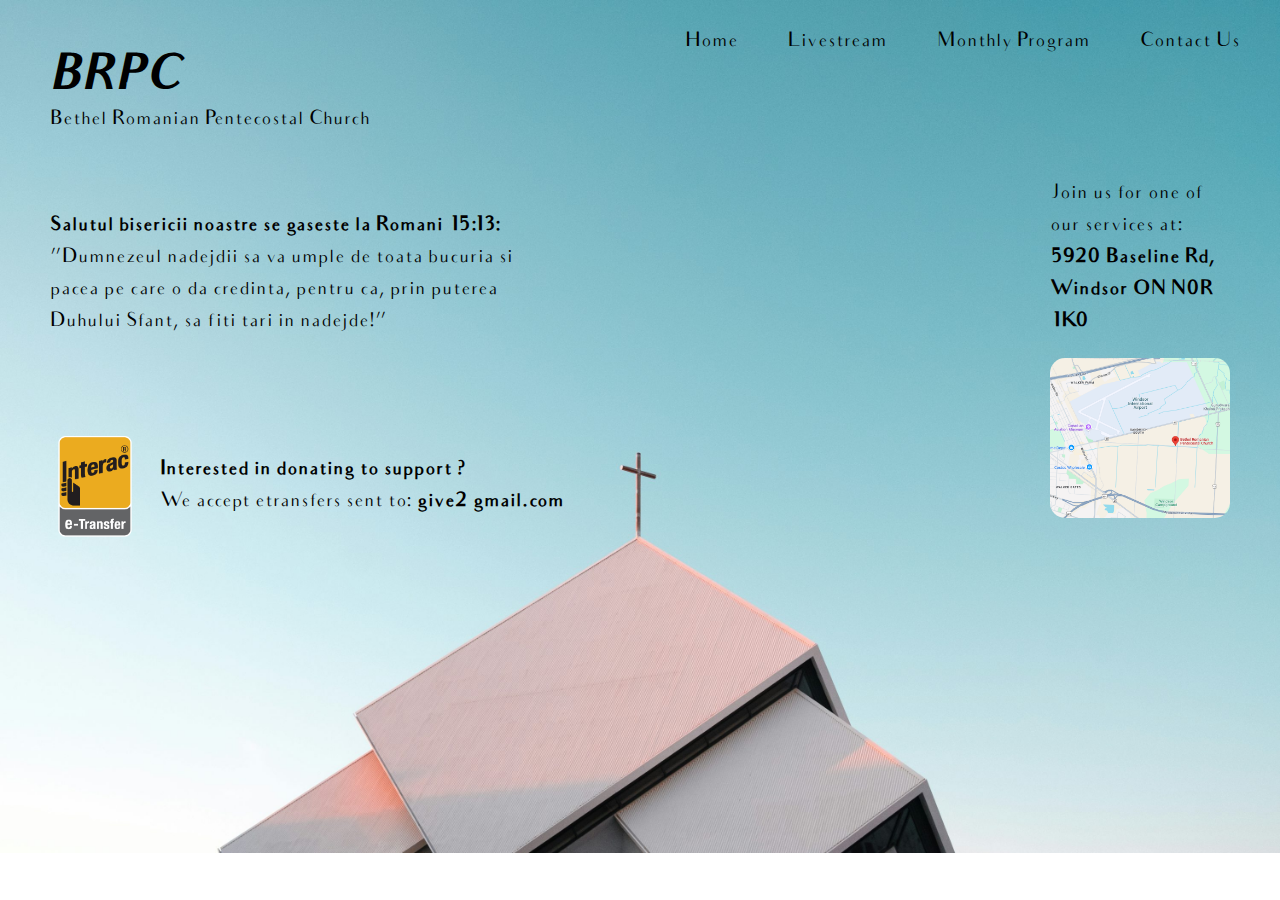
<file: index.html>
<!DOCTYPE html>
<html lang="en">
<head>
    <meta charset="UTF-8">
    <meta name="viewport" content="width=device-width, initial-scale=1.0">
    <title>BRPC</title>

    <link rel="stylesheet" href="styles.css">

<style>
    @font-face {
        font-family: 'Audrey-BoldOblique';
        src: url('Audrey-BoldOblique.otf') format('opentype');
    }

    @font-face {
        font-family: 'Audrey-Normal';
        src: url('Audrey-Normal.otf') format('opentype');
    }

    body {
        margin: 0;
        font-family: 'Audrey-Normal', sans-serif;
        background-image: url('BRPC2.jpg');
        background-size: 100%;
        background-repeat: no-repeat;
        transition: background-color 0.3s ease; /* Smooth transition for color change */
        height: 200%; /* Allow scrolling */
    }

    /* Navigation Bar (Tabs) */
    .navbar {
        position: absolute;
        top: 20px;
        right: 20px;
        display: flex;
        gap: 20px;
    }

    .navbar a {
        font-family: 'Audrey-Normal', sans-serif;
        font-size: 20px;
        text-decoration: none;
        color: black;
        padding: 10px 20px;
        border-radius: 5px;
        transition: background-color 0.3s ease;
    }

    .navbar a:hover {
        background-color: rgba(0, 0, 255, 0.1); /* Light blue tint on hover */
    }

    /* Mobile Navigation - Hidden by default */
    .navbar .nav-links {
        display: flex;
        gap: 10px;
    }

    /* Mobile menu toggle */
    .menu-icon {
        display: none;
        font-size: 30px;
        cursor: pointer;
    }

    .header {
    position: absolute;
    top: 50px;
    left: 50px;
    text-align: left;
    display: flex; /* Enable flexbox */
    flex-direction: column; /* Stack the content vertically */
    gap: 0px; /* Space between BRPC and Bethel Romanian Pentecostal Church */
}

.header h1 {
    margin: 0;
    font-family: 'Audrey-BoldOblique', sans-serif;
    font-size: 48px; /* Increased size */
}

.header p {
    margin: 0;
    font-family: 'Audrey-Normal', sans-serif;
    font-size: 20px; /* Adjusted size to match styling */
}

    /* Mobile-specific styles */
    @media (max-width: 768px) {
        .navbar {
            position: fixed;
            top: 0;
            left: 0;
            width: 100%;
            background-color: white;
            z-index: 10;
            padding: 10px 0;
            display: flex;
            justify-content: space-between;
            align-items: center;
        }

        .navbar .nav-links {
            display: none; /* Hide links by default */
            flex-direction: column;
            gap: 10px;
            align-items: center;
            width: 100%;
            padding-top: 10px;
        }

        .navbar .nav-links.active {
            display: flex; /* Show links when 'active' class is added */
        }

        .menu-icon {
            display: block;
        }

        .navbar a {
            padding: 10px 20px;
            font-size: 18px;
            text-align: center;
            width: 100%;
        }
    }

    /* Content area */
    .content {
        display: flex;
        flex-direction: column;
        align-items: flex-start;
        margin: 150px 50px;
    }

    .verse {
        margin-top: 40px;
        max-width: 500px;
        font-size: 20px;
        line-height: 1.6;
        text-align: left;
    }

    .details {
        margin-top: -200px;
        max-width: 500px;
        font-size: 20px;
        line-height: 1.6;
        text-align: left;
        margin-left: 1000px;
    }

    .details img {
        max-width: 100%;
        height: auto;
        border-radius: 15px;
    }

    .donation {
        margin-top: -100px;
        font-size: 20px;
        line-height: 1.6;
        text-align: left;
        display: flex;
        align-items: center;
        gap: 20px;
    }

    .donation img {
        max-width: 90px;
        height: auto;
        border-radius: 10px;
    }

    .blue-hue {
        background-color: rgba(246, 251, 254, 255);
    }
</style>

</head>
<body>

    <!-- Navigation Bar (Tabs) -->
    <div class="navbar">
        <div class="menu-icon" onclick="toggleMenu()">&#9776;</div> <!-- Hamburger icon -->
        <div class="nav-links">
            <a href="#home">Home</a>
            <a href="Livestream.html">Livestream</a>
            <a href="MonthlyProgram.html">Monthly Program</a>
            <a href="#contact">Contact Us</a>
        </div>
    </div>

    <div class="header">
        <h1>BRPC</h1>
        <p>Bethel Romanian Pentecostal Church</p>
    </div>

    <div class="content">
        <div class="verse">
            <p>
                <strong>Salutul bisericii noastre se gaseste la Romani 15:13:</strong><br>
                "Dumnezeul nadejdii sa va umple de toata bucuria si pacea pe care o da credinta, 
                pentru ca, prin puterea Duhului Sfant, sa fiti tari in nadejde!"
            </p>
        </div>

        <div class="details">
            <p>
                Join us for one of our services at:<br>
                <strong>5920 Baseline Rd, Windsor ON N0R 1K0</strong>
            </p>
            <img src="gmaps.png" alt="Location of ">
        </div>

        <div class="donation">
            <img src="interac.webp" alt="Donation icon">
            <p>
                <strong>Interested in donating to support ?</strong><br>
                We accept etransfers sent to: <strong>give2@gmail.com</strong>
            </p>
        </div>
    </div>

    <script>
        // Function to toggle the menu visibility on mobile
        function toggleMenu() {
            const navLinks = document.querySelector('.nav-links');
            navLinks.classList.toggle('active'); // Toggle the 'active' class on click
        }

        // Scroll event to change background color based on scroll position
        window.addEventListener('scroll', function() {
            const imageHeight = window.innerHeight;
            const scrollPosition = window.scrollY + window.innerHeight;

            if (scrollPosition > imageHeight) {
                document.body.classList.add('blue-hue');
            } else {
                document.body.classList.remove('blue-hue');
            }
        });
    </script>
</body>
</html>
</file>
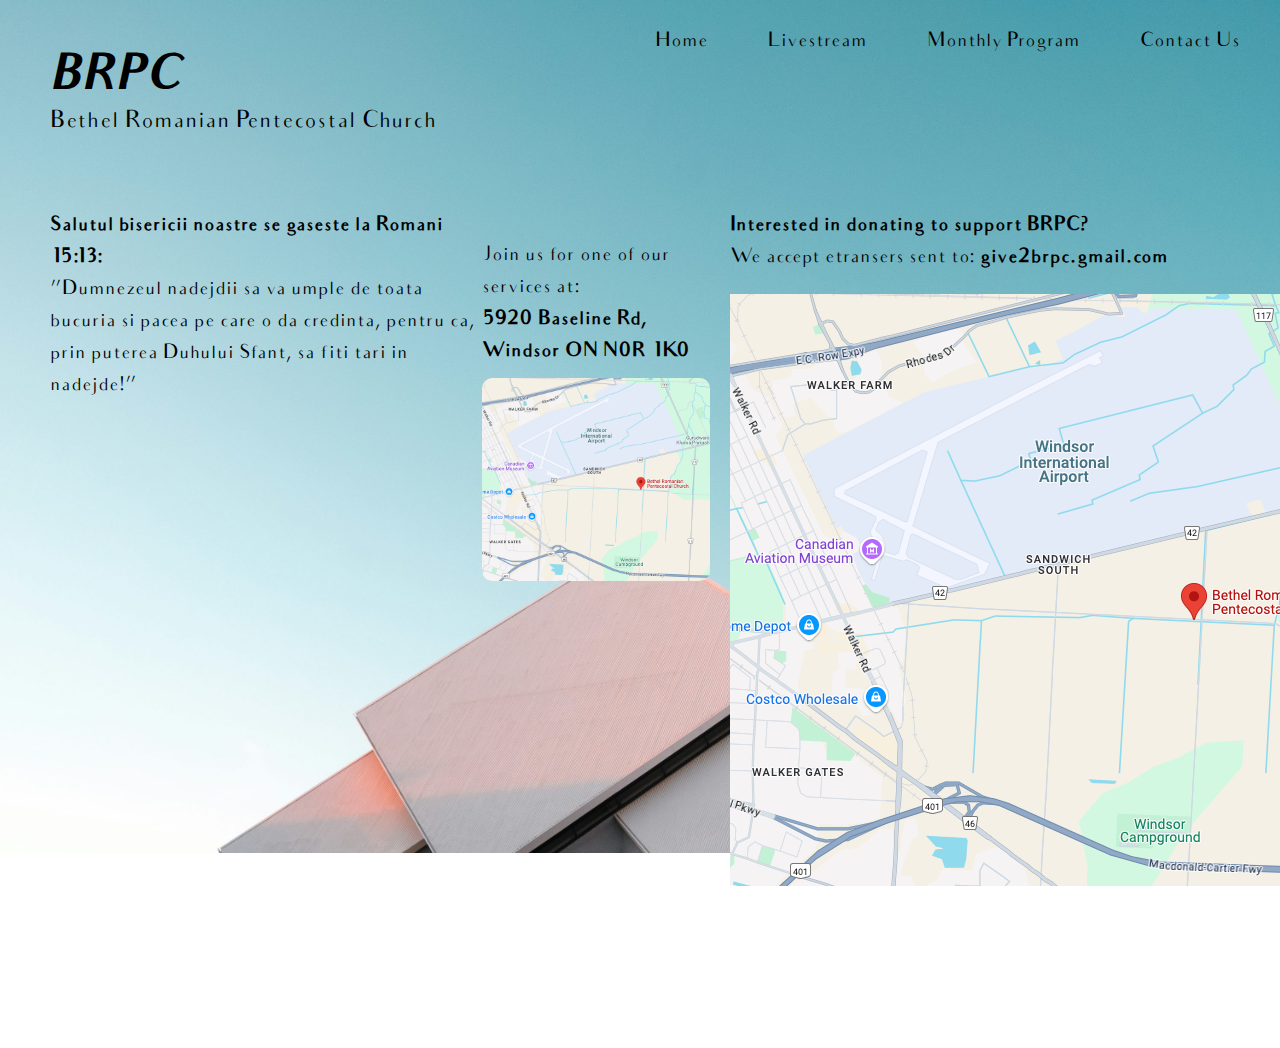
<file: BRPC.html>
<!DOCTYPE html>
<html lang="en">
<head>
    <meta charset="UTF-8">
    <meta name="viewport" content="width=device-width, initial-scale=1.0">
    <title>BRPC</title>
    <style>
        @font-face {
            font-family: 'Audrey-BoldOblique';
            src: url('Audrey-BoldOblique.otf') format('opentype');
        }

        @font-face {
            font-family: 'Audrey-Normal';
            src: url('Audrey-Normal.otf') format('opentype');
        }

        body {
            margin: 0;
            font-family: 'Audrey-Normal', sans-serif;
            background-image: url('BRPC2.jpg');
            background-size: 100%;
            background-repeat: no-repeat;
            transition: background-color 0.3s ease; /* Smooth transition for color change */
            height: 200%; /* Allow scrolling */
        }

        /* Navigation Bar (Tabs) */
        .navbar {
            position: absolute;
            top: 20px;
            right: 20px;
            display: flex;
            gap: 20px;
        }

        .navbar a {
            font-family: 'Audrey-Normal', sans-serif;
            font-size: 20px;
            text-decoration: none;
            color: black;
            padding: 10px 20px;
            border-radius: 5px;
            transition: background-color 0.3s ease;
        }

        .navbar a:hover {
            background-color: rgba(0, 0, 255, 0.1); /* Light blue tint on hover */
        }

        .header {
            position: absolute;
            top: 50px;
            left: 50px;
            text-align: left;
        }

        .header h1 {
            margin: 0;
            font-family: 'Audrey-BoldOblique', sans-serif;
            font-size: 48px; /* Increased size */
        }

        .header p {
            margin: 0;
            font-family: 'Audrey-Normal', sans-serif;
            font-size: 24px; /* Increased size */
        }

        .content {
            display: flex;
            justify-content: space-between;
            align-items: flex-start;
            margin: 150px 50px;
        }

        .verse {
            margin-top: 40px;
            max-width: 500px;
            font-size: 20px;
            line-height: 1.6;
            text-align: left;
        }

        .details {
            margin-top: 70px;
            max-width: 500px;
            font-size: 20px;
            line-height: 1.6;
            text-align: left;
            margin-right: 20px;
        }

        .details img {
            margin-top: -10px;
            max-width: 100%;
            height: auto;
            border-radius: 10px;
        }

        .donation {
            margin-top: 40px;
            max-width: 500px;
            font-size: 20px;
            line-height: 1.6;
            text-align: left;
        }

        .blue-hue {
            background-color: rgba(246, 251, 254, 255); /* Light blue tint */
        }
    </style>
</head>
<body>
    <!-- Navigation Bar (Tabs) -->
    <div class="navbar">
        <a href="#home">Home</a>
        <a href="Livestream.html">Livestream</a>
        <a href="MonthlyProgram.html">Monthly Program</a>
        <a href="#contact">Contact Us</a>
    </div>

    <div class="header">
        <h1>BRPC</h1>
        <p>Bethel Romanian Pentecostal Church</p>
    </div>

    <div class="content">
        <div class="verse">
            <p>
                <strong>Salutul bisericii noastre se gaseste la Romani 15:13:</strong><br>
                "Dumnezeul nadejdii sa va umple de toata bucuria si pacea pe care o da credinta, 
                pentru ca, prin puterea Duhului Sfant, sa fiti tari in nadejde!"
            </p>
        </div>

        <div class="details">
            <p>
                Join us for one of our services at:<br>
                <strong>5920 Baseline Rd, Windsor ON N0R 1K0</strong>
            </p>
            <img src="gmaps.png" alt="Location of BRPC">
        </div>

        <div class="donation">
            <p>
                <strong>Interested in donating to support BRPC?</strong><br>
                We accept etransers sent to: <strong>give2brpc.gmail.com</strong>
            </p>
            <img src="gmaps.png" alt="Location of BRPC">
        </div>
    </div>

    <script>
        window.addEventListener('scroll', function() {
            // Get the height of the image (background image height is based on the viewport)
            const imageHeight = window.innerHeight; // Assuming the image covers the full viewport height
            // Get the current scroll position
            const scrollPosition = window.scrollY + window.innerHeight;

            // If the user has scrolled past the image's bottom
            if (scrollPosition > imageHeight) {
                document.body.classList.add('blue-hue');
            } else {
                document.body.classList.remove('blue-hue');
            }
        });
    </script>
</body>
</html>
</file>
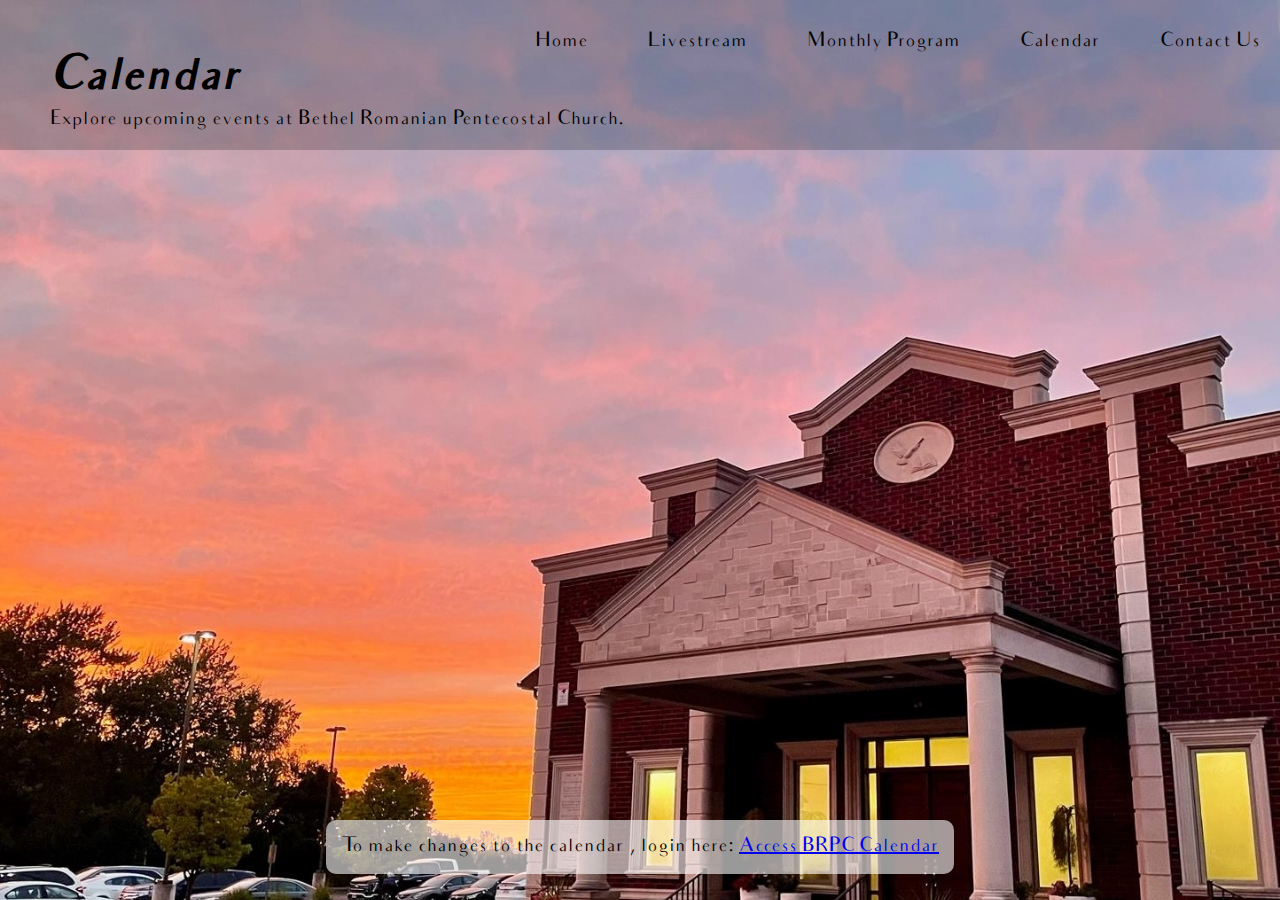
<file: Calendar.html>
<!DOCTYPE html>
<html lang="en">
<head>
    <meta charset="UTF-8">
    <meta name="viewport" content="width=device-width, initial-scale=1.0">
    <title>Calendar</title>
    <style>
        @font-face {
            font-family: 'Audrey-BoldOblique';
            src: url('Audrey-BoldOblique.otf') format('opentype');
        }

        @font-face {
            font-family: 'Audrey-Normal';
            src: url('Audrey-Normal.otf') format('opentype');
        }

        body {
            margin: 0;
            font-family: 'Audrey-Normal', sans-serif;
            background-image: url('BRPCpic2.JPG');
            background-size: 100%;
            background-repeat: no-repeat;
            transition: background-color 0.3s ease;
            height: 200%;
        }

        .navbar {
            position: absolute;
            top: 20px;
            right: 40px;
            display: flex;
            gap: 20px;
            z-index: 10;
        }

        .navbar a {
            font-family: 'Audrey-Normal', sans-serif;
            font-size: 20px;
            text-decoration: none;
            color: black;
            padding: 10px 20px;
            border-radius: 5px;
            transition: background-color 0.3s ease;
        }

        .navbar a:hover {
            background-color: rgba(0, 0, 255, 0.1);
        }

       /* Header in Top Left Corner */
.header {
    position: absolute;
    top: 50px;
    left: 50px;
    text-align: left;
}

.header h1 {
    margin: 0;
    font-family: 'Audrey-BoldOblique', sans-serif;
    font-size: 48px;
}

.header p {
    margin: 0;
    font-size: 20px;
}

        .blue-hue {
            background-color: rgba(0, 0, 255, 0.1);
        }

        .top-bar {
    position: relative;
    width: 100%;
    padding: 75px 20px;
    background-color: rgba(0, 0, 0, 0.2); /* dark semi-transparent */
    display: flex;
    justify-content: space-between;
    align-items: flex-start;
    z-index: 10;
}
    </style>
</head>
<body>
    <!-- Top Section Wrapper -->
    <div class="top-bar">
        <!-- Navigation Bar -->
        <div class="navbar">
            <a href="index.html">Home</a>
            <a href="Livestream.html">Livestream</a>
            <a href="MonthlyProgram.html">Monthly Program</a>
            <a href="#home">Calendar</a>
            <a href="contact.html">Contact Us</a>
        </div>

        <!-- Header in Top Left Corner -->
        <div class="header">
                    <h1>Calendar</h1>
        <p>Explore upcoming events at Bethel Romanian Pentecostal Church.</p>
        </div>
    </div>




    <div style="position: relative; top: 50px; padding: 0 10%; display: flex; justify-content: center;">
        <iframe 
            src="https://calendar.google.com/calendar/embed?src=brpcplanning%40gmail.com&ctz=America%2FToronto" 
            style="border: 0" 
            width="1200" 
            height="600" 
            frameborder="0" 
            scrolling="no">
            Admin Edit Calendar
        </iframe>
    </div>


<!-- Admin Edit Link with Transparent Background -->
<div style="position: relative; top: 50px; padding: 20px 10%; text-align: center; font-size: 20px;">
    <div style="background-color: rgba(255, 255, 255, 0.6); padding: 15px; border-radius: 10px; display: inline-block;">
        <p style="margin: 0;">
            To make changes to the calendar , login here: 
            <a href="https://calendar.google.com/calendar/u/0?cid=bmljb2xhc2hlcmFAZ21haWwuY29t" target="_blank">
                Access BRPC Calendar
            </a>
        </p>
    </div>
</div>


    <script>
        window.addEventListener('scroll', function() {
            const imageHeight = window.innerHeight;
            const scrollPosition = window.scrollY + window.innerHeight;

            if (scrollPosition > imageHeight) {
                document.body.classList.add('blue-hue');
            } else {
                document.body.classList.remove('blue-hue');
            }
        });
    </script>
</body>
</html>
</file>
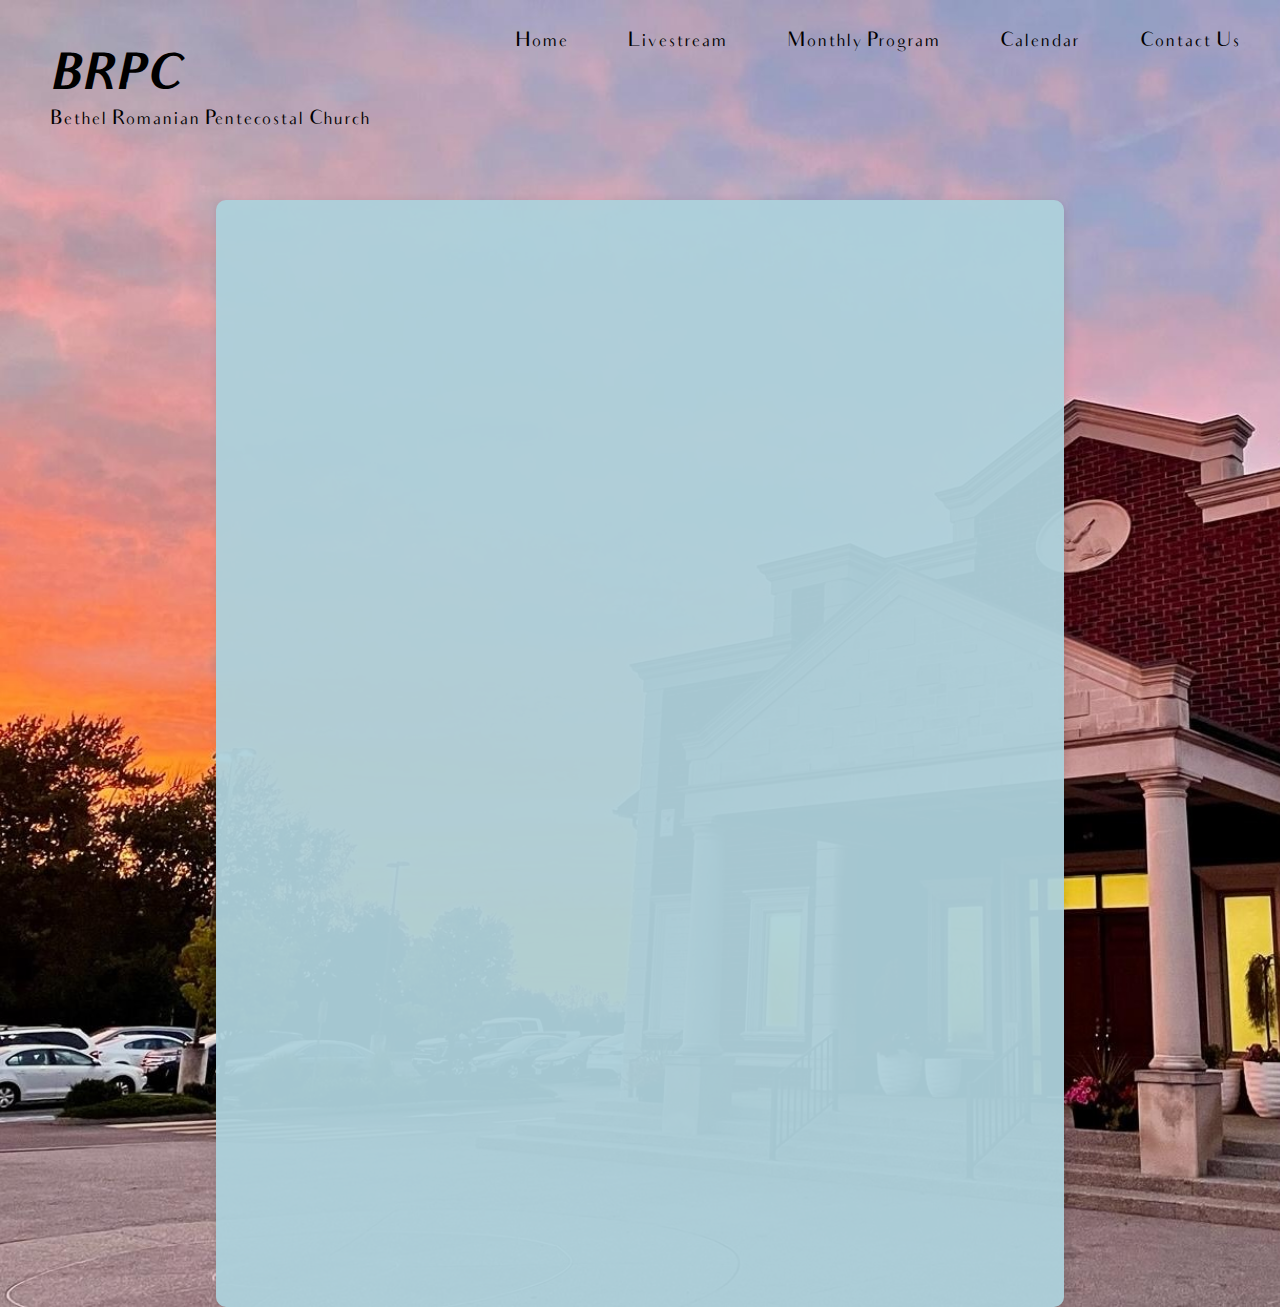
<file: contact.html>
<!DOCTYPE html>
<html lang="en">
<head>
    <meta charset="UTF-8">
    <meta name="viewport" content="width=device-width, initial-scale=1.0">
    <title>BRPC Contact</title>
    <link rel="stylesheet" href="styles.css">

    <style>
        @font-face {
            font-family: 'Audrey-BoldOblique';
            src: url('Audrey-BoldOblique.otf') format('opentype');
        }

        @font-face {
            font-family: 'Audrey-Normal';
            src: url('Audrey-Normal.otf') format('opentype');
        }

        body {
            margin: 0;
            font-family: 'Audrey-Normal', sans-serif;
            background-image: url('BRPCpic2.JPG');
            background-size: cover;
            background-repeat: no-repeat;
            min-height: 100vh;
            display: flex;
            flex-direction: column;
            align-items: center;
        }

        .navbar {
            position: absolute;
            top: 20px;
            right: 20px;
            display: flex;
            gap: 20px;
        }

        .navbar a {
            font-size: 20px;
            text-decoration: none;
            color: black;
            padding: 10px 20px;
            border-radius: 5px;
            transition: background-color 0.3s ease;
        }

        .navbar a:hover {
            background-color: rgba(0, 0, 255, 0.1);
        }

        .header {
            position: absolute;
            top: 50px;
            left: 50px;
            text-align: left;
        }

        .header h1 {
            margin: 0;
            font-family: 'Audrey-BoldOblique', sans-serif;
            font-size: 48px;
        }

        .header p {
            margin: 0;
            font-size: 20px;
        }

        /* Contact Form Styling */
        .form-container {
            margin-top: 200px;
            background-color: rgba(173, 209, 219, 0.95);
            padding: 40px;
            border-radius: 10px;
            max-width: 800px;
            width: 60%;
            box-shadow: 2px 2px 10px rgba(0, 0, 0, 0.1);
        }

        .form-container label {
            font-weight: bold;
            display: block;
            margin-top: 20px;
            margin-bottom: 5px;
        }

        .form-container input,
        .form-container textarea {
            width: 100%;
            padding: 10px;
            font-family: inherit;
            font-size: 16px;
            border-radius: 5px;
            border: 1px solid #ccc;
        }

        .form-container textarea {
            resize: vertical;
            height: 150px;
        }

        .form-container button {
            margin-top: 20px;
            padding: 10px 20px;
            font-size: 16px;
            background-color: white;
            border: 1px solid #ccc;
            border-radius: 5px;
            cursor: pointer;
        }

        .form-container button:hover {
            background-color: #f0f0f0;
        }

        @media (max-width: 768px) {
            .navbar {
                flex-direction: column;
                align-items: flex-end;
                gap: 10px;
            }

            .header {
                left: 20px;
                top: 20px;
            }

            .form-container {
                margin-top: 150px;
            }
        }
    </style>
</head>
<body>

    <div class="navbar">
        <a href="index.html">Home</a>
        <a href="Livestream.html">Livestream</a>
        <a href="MonthlyProgram.html">Monthly Program</a>
        <a href="Calendar.html">Calendar</a>
        <a href="ContactForm.html">Contact Us</a>
    </div>

    <div class="header">
        <h1>BRPC</h1>
        <p>Bethel Romanian Pentecostal Church</p>
    </div>

    <div class="form-container">
  <iframe src="https://docs.google.com/forms/d/e/1FAIpQLScV4vpR0DfiRoPsb4oKbuSB_oAe2lvbM1u55hznlWPwsDn26Q/viewform?embedded=true" width="840" height="1021" frameborder="0" marginheight="0" marginwidth="0">Loading…</iframe>

</div>


</body>
</html>
</file>
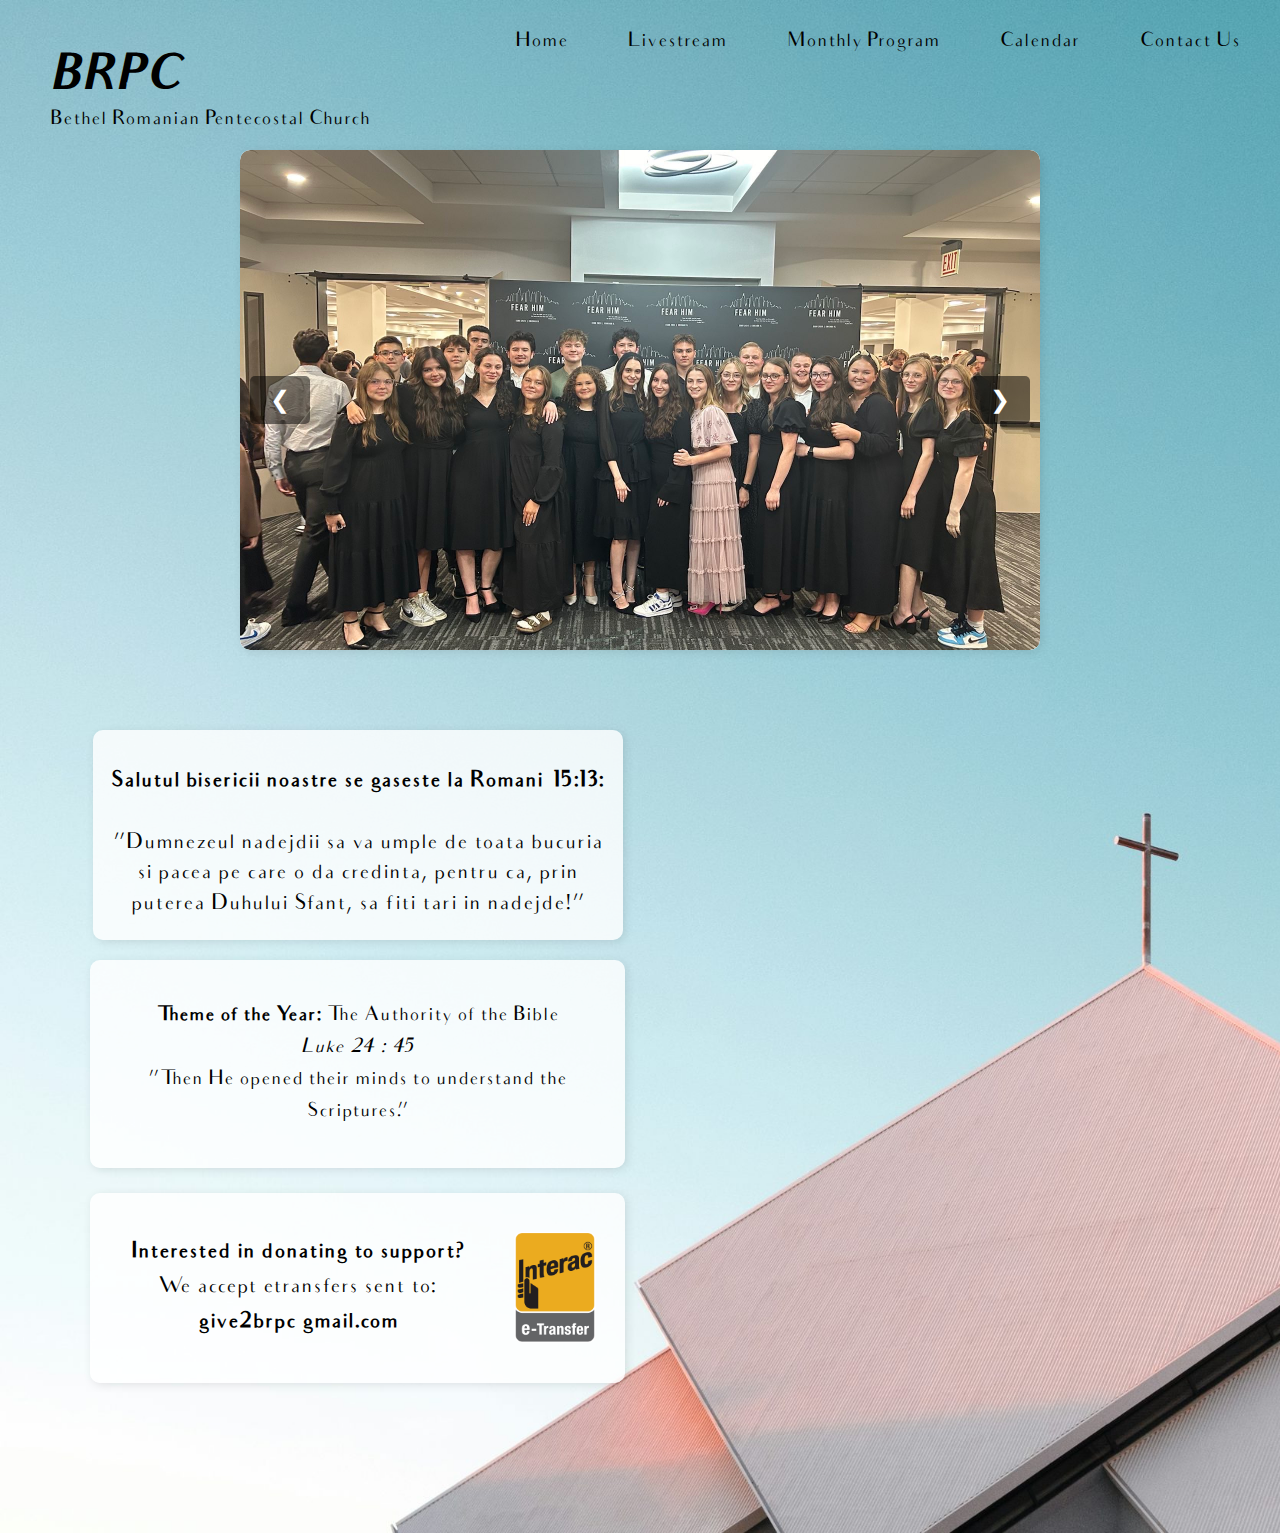
<file: index1.html>
<!DOCTYPE html>
<html lang="en">
<head>
    <meta charset="UTF-8">
    <meta name="viewport" content="width=device-width, initial-scale=1.0">
    <title>BRPC</title>
    <link rel="stylesheet" href="styles.css">

    <style>
        @font-face {
            font-family: 'Audrey-BoldOblique';
            src: url('Audrey-BoldOblique.otf') format('opentype');
        }

        @font-face {
            font-family: 'Audrey-Normal';
            src: url('Audrey-Normal.otf') format('opentype');
        }

        body {
            margin: 0;
            font-family: 'Audrey-Normal', sans-serif;
            background-image: url('BRPC2.jpg');
            background-size: cover;
            background-repeat: no-repeat;
            transition: background-color 0.3s ease;
            min-height: 100vh;
            display: flex;
            flex-direction: column;
            align-items: center;
        }

        /* Navigation Bar */
        .navbar {
            position: absolute;
            top: 20px;
            right: 20px;
            display: flex;
            gap: 20px;
        }

        .navbar a {
            font-size: 20px;
            text-decoration: none;
            color: black;
            padding: 10px 20px;
            border-radius: 5px;
            transition: background-color 0.3s ease;
        }

        .navbar a:hover {
            background-color: rgba(0, 0, 255, 0.1);
        }

        /* Header in Top Left Corner */
        .header {
            position: absolute;
            top: 50px;
            left: 50px;
            text-align: left;
        }

        .header h1 {
            margin: 0;
            font-family: 'Audrey-BoldOblique', sans-serif;
            font-size: 48px;
        }

        .header p {
            margin: 0;
            font-size: 20px;
        }

        /* Slideshow - Positioned Lower */
        .slideshow-container {
            width: 800px;
            max-width: 1000px;
            height: 500px;
            background-color: rgba(255, 255, 255, 0.8);
            border-radius: 10px;
            box-shadow: 2px 2px 10px rgba(0, 0, 0, 0.1);
            overflow: hidden;
            display: flex;
            align-items: center;
            justify-content: center;
            position: relative;
            margin-top: 150px; /* Moved it farther down */
        }

        .slideshow-container img {
            width: 100%;
            height: 100%;
            object-fit: cover;
            border-radius: 10px;
        }

        .prev, .next {
            position: absolute;
            top: 50%;
            transform: translateY(-50%);
            background-color: rgba(0, 0, 0, 0.5);
            color: white;
            border: none;
            padding: 10px 20px;
            cursor: pointer;
            font-size: 24px;
            border-radius: 5px;
        }

        .prev { left: 10px; }
        .next { right: 10px; }

        .prev:hover, .next:hover {
            background-color: rgba(0, 0, 0, 0.8);
        }

        /* Grid Layout for Content */
        .content {
            display: grid;
            grid-template-columns: repeat(auto-fit, minmax(350px, 1fr));
            gap: 30px;
            max-width: 1100px;
            width: 90%;
            margin-top: 40px;
            justify-content: center;
        }

        /* Smaller Verse Box */
        .verse {
            background-color: rgba(255, 255, 255, 0.8);
            padding: 15px;
            border-radius: 10px;
            box-shadow: 2px 2px 10px rgba(0, 0, 0, 0.1);
            font-size: 22px;
            line-height: 1.4;
            max-width: 500px; /* Limited width */
            text-align: center;
            height: 180px;
        }

        .theme-box {
    background-color: rgba(255, 255, 255, 0.8);
    padding: 20px;
    border-radius: 10px;
    box-shadow: 2px 2px 10px rgba(0, 0, 0, 0.1);
    font-size: 20px;
    line-height: 1.6;
    max-width: 500px;
    text-align: center;
    margin-top: 15px;
}

        .donation {
    background-color: rgba(255, 255, 255, 0.8);
    padding: 20px;
    border-radius: 10px;
    box-shadow: 2px 2px 10px rgba(0, 0, 0, 0.1);
    font-size: 22px;
    line-height: 1.6;
    max-width: 500px; /* Set a limit like in .verse */
    text-align: center; /* Optional: center the text */
    margin-top: 20px;
}

        .details {
            background-color: rgba(255, 255, 255, 0.8);
            padding: 20px;
            border-radius: 10px;
            box-shadow: 2px 2px 10px rgba(0, 0, 0, 0.1);
            font-size: 22px;
            line-height: 1.6;
            max-width: 100%;
            align-items: center;
        }

        .details img {
            max-width: 100%;
            height: auto;
            border-radius: 10px;
            display: block;
            margin-top: 10px;
        }

        .donation {
            display: flex;
            align-items: center;
            justify-content: space-between;
            gap: 20px;
        }

        .donation img {
            max-width: 100px;
            height: auto;
            border-radius: 10px;
        }

        .verse-and-donation {
    display: flex;
    flex-direction: column;
    align-items: center;
    gap: 5px; /* spacing between verse and donation */
}

        /* Responsive Design */
        @media (max-width: 768px) {
            .navbar {
                flex-direction: column;
                align-items: flex-end;
                gap: 10px;
            }

            .header {
                left: 20px;
                top: 20px;
            }

            .slideshow-container {
                width: 90%;
                height: 300px;
                margin-top: 120px; /* Keep spacing on mobile */
            }

            .content {
                grid-template-columns: 1fr;
                text-align: center;
            }

            .donation {
                flex-direction: column;
                align-items: center;
            }
        }
    </style>

</head>
<body>

    <!-- Navigation Bar -->
    <div class="navbar">
        <a href="#home">Home</a>
        <a href="Livestream.html">Livestream</a>
        <a href="MonthlyProgram.html">Monthly Program</a>
        <a href="Calendar.html">Calendar</a> <!-- New Calendar Link -->
        <a href="contact.html">Contact Us</a>
    </div>

    <!-- Header in Top Left Corner -->
    <div class="header">
        <h1>BRPC</h1>
        <p>Bethel Romanian Pentecostal Church</p>
    </div>



    <!-- Slideshow (Lower Position) -->
    <div class="slideshow-container">
        <button class="prev" onclick="changeSlide(-1)">&#10094;</button>
        <img id="slideshow-image" src="Church1.JPG" alt="Church Image">
        <button class="next" onclick="changeSlide(1)">&#10095;</button>
    </div>

    <!-- Grid Layout -->
    <div class="content">
        <div class="verse-and-donation">
            <div class="verse">
                <p>
                    <strong>Salutul bisericii noastre se gaseste la Romani 15:13:</strong><br> <br>
                    "Dumnezeul nadejdii sa va umple de toata bucuria si pacea pe care o da credinta, 
                    pentru ca, prin puterea Duhului Sfant, sa fiti tari in nadejde!"
                </p>
            </div>
    
            <div class="theme-box">
        <p>
            <strong>Theme of the Year:</strong> The Authority of the Bible<br>
            <em>Luke 24 : 45</em><br>
            "Then He opened their minds to understand the Scriptures."
        </p>
            </div>    
            <div class="donation">
                <p><strong>Interested in donating to support?</strong><br>
                    We accept etransfers sent to: <strong>give2brpc@gmail.com</strong>
                </p>
                <img src="interac.webp" alt="Donation icon">
            </div>
        </div>
    
        

        <div class="details">
            <p>Join us for one of our services at:<br>
                <strong>5920 Baseline Rd, Windsor ON N0R 1K0</strong>
            </p>
            <img src="gmaps.png" alt="Location">
        </div>
    </div>
    

    <script>
        let slideIndex = 1;
        function changeSlide(step) {
            slideIndex += step;
            if (slideIndex > 10) slideIndex = 1;
            if (slideIndex < 1) slideIndex = 10;
            document.getElementById('slideshow-image').src = `Church${slideIndex}.JPG`;
        }
        setInterval(() => { changeSlide(1); }, 3000);
    </script>

</body>
</html>
</file>
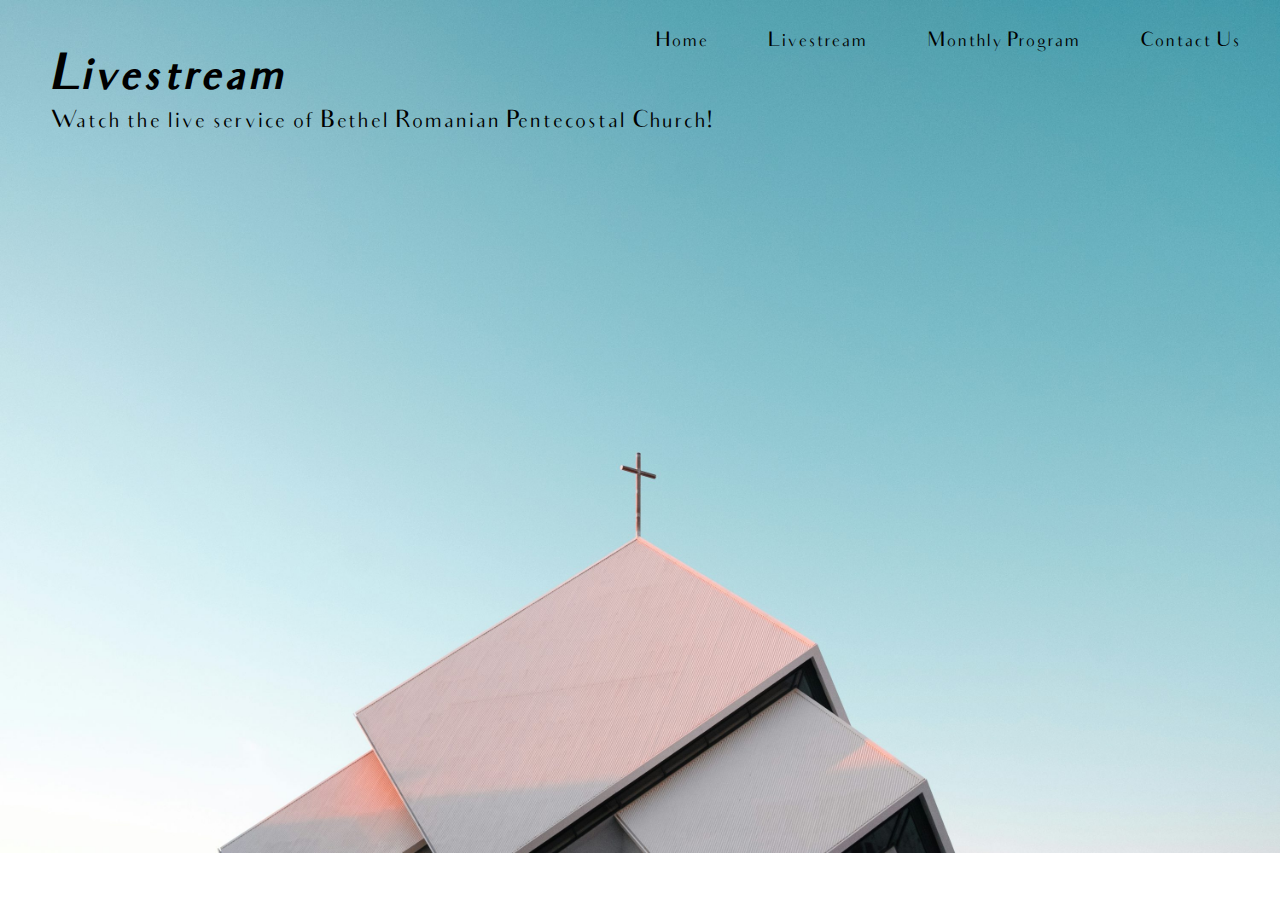
<file: Livestream.html>
<!DOCTYPE html>
<html lang="en">
<head>
    <meta charset="UTF-8">
    <meta name="viewport" content="width=device-width, initial-scale=1.0">
    <title>Livestream</title>
    <style>
        @font-face {
            font-family: 'Audrey-BoldOblique';
            src: url('Audrey-BoldOblique.otf') format('opentype');
        }

        @font-face {
            font-family: 'Audrey-Normal';
            src: url('Audrey-Normal.otf') format('opentype');
        }

        body {
            margin: 0;
            font-family: 'Audrey-Normal', sans-serif;
            background-image: url('BRPC2.jpg');
            background-size: 100%;
            background-repeat: no-repeat;
            transition: background-color 0.3s ease; /* Smooth transition for color change */
            height: 200%; /* Allow scrolling */
        }

        /* Navigation Bar (Tabs) */
        .navbar {
            position: absolute;
            z-index: 10;
            top: 20px;
            right: 20px;
            display: flex;
            gap: 20px;
        }

        .navbar a {
            font-family: 'Audrey-Normal', sans-serif;
            font-size: 20px;
            text-decoration: none;
            color: black;
            padding: 10px 20px;
            border-radius: 5px;
            transition: background-color 0.3s ease;
        }

        .navbar a:hover {
            background-color: rgba(0, 0, 255, 0.1); /* Light blue tint on hover */
        }

        .header {
            position: absolute;
            top: 150px;
            left: 150px;
            text-align: left;
        }

        .header h1 {
            margin: 0;
            font-family: 'Audrey-BoldOblique', sans-serif;
            font-size: 48px; /* Increased size */
        }

        .header p {
            margin: 0;
            font-family: 'Audrey-Normal', sans-serif;
            font-size: 24px; /* Increased size */
        }

        .blue-hue {
            background-color: rgba(0, 0, 255, 0.1); /* Light blue tint */
        }
    </style>
</head>
<body>


    <!DOCTYPE html>
<html lang="en">
<head>
    <meta charset="UTF-8">
    <meta name="viewport" content="width=device-width, initial-scale=1.0">
    <title>Livestream</title>
    <style>
        @font-face {
            font-family: 'Audrey-BoldOblique';
            src: url('Audrey-BoldOblique.otf') format('opentype');
        }

        @font-face {
            font-family: 'Audrey-Normal';
            src: url('Audrey-Normal.otf') format('opentype');
        }

        body {
            margin: 0;
            font-family: 'Audrey-Normal', sans-serif;
            background-image: url('BRPC2.jpg');
            background-size: 100%;
            background-repeat: no-repeat;
            transition: background-color 0.3s ease; /* Smooth transition for color change */
            height: 200%; /* Allow scrolling */
        }

        /* Navigation Bar (Tabs) */
        .navbar {
            position: absolute;
            top: 20px;
            right: 20px;
            display: flex;
            gap: 20px;
        }

        .navbar a {
            font-family: 'Audrey-Normal', sans-serif;
            font-size: 20px;
            text-decoration: none;
            color: black;
            padding: 10px 20px;
            border-radius: 5px;
            transition: background-color 0.3s ease;
        }

        .navbar a:hover {
            background-color: rgba(0, 0, 255, 0.1); /* Light blue tint on hover */
        }

        .header {
            position: absolute;
            top: 50px;
            left: 50px;
            text-align: left;
        }

        .header h1 {
            margin: 0;
            font-family: 'Audrey-BoldOblique', sans-serif;
            font-size: 48px; /* Increased size */
        }

        .header p {
            margin: 0;
            font-family: 'Audrey-Normal', sans-serif;
            font-size: 24px; /* Increased size */
        }

        .blue-hue {
            background-color: rgba(0, 0, 255, 0.1); /* Light blue tint */
        }

       /* Centered Video Section 
       .content {
            display: flex;
            justify-content: center;
            align-items: center;
            width: 100%;
            height: 100vh; /* 70% of the viewport height 
            z-index: 2;
        } */
    
    </style>
</head>
<body>
    <!-- Navigation Bar (Tabs) -->
    <div class="navbar">
        <a href="index.html">Home</a>
        <a href="Livestream.html">Livestream</a>
        <a href="MonthlyProgram.html">Monthly Program</a>
        <a href="#contact">Contact Us</a>
    </div>

    <div class="header">
        <h1>Livestream</h1>
        <p>Watch the live service of Bethel Romanian Pentecostal Church!</p>
    </div>

    
    <!-- Centered Video Section -->
<div class="content" style="padding-top: 180px; padding-left: 10%; position: relative;">
    <div class="video-wrapper">
        <!-- Embed YouTube Video -->
        <iframe 
            src="https://www.youtube.com/embed/HaIIXkryzLs" 
            title="Bethel Romanian Pentecostal Church Livestream" 
            frameborder="0" 
            allow="accelerometer; autoplay; clipboard-write; encrypted-media; gyroscope; picture-in-picture" 
            allowfullscreen
            style="width: 90%; height: 80vh; position: relative; z-index: 0;">
        </iframe>
    </div>
</div>


    <script>
        window.addEventListener('scroll', function() {
            // Get the height of the image (background image height is based on the viewport)
            const imageHeight = window.innerHeight; // Assuming the image covers the full viewport height
            // Get the current scroll position
            const scrollPosition = window.scrollY + window.innerHeight;

            // If the user has scrolled past the image's bottom
            if (scrollPosition > imageHeight) {
                document.body.classList.add('blue-hue');
            } else {
                document.body.classList.remove('blue-hue');
            }
        });
    </script>
</body>
</html>
</file>
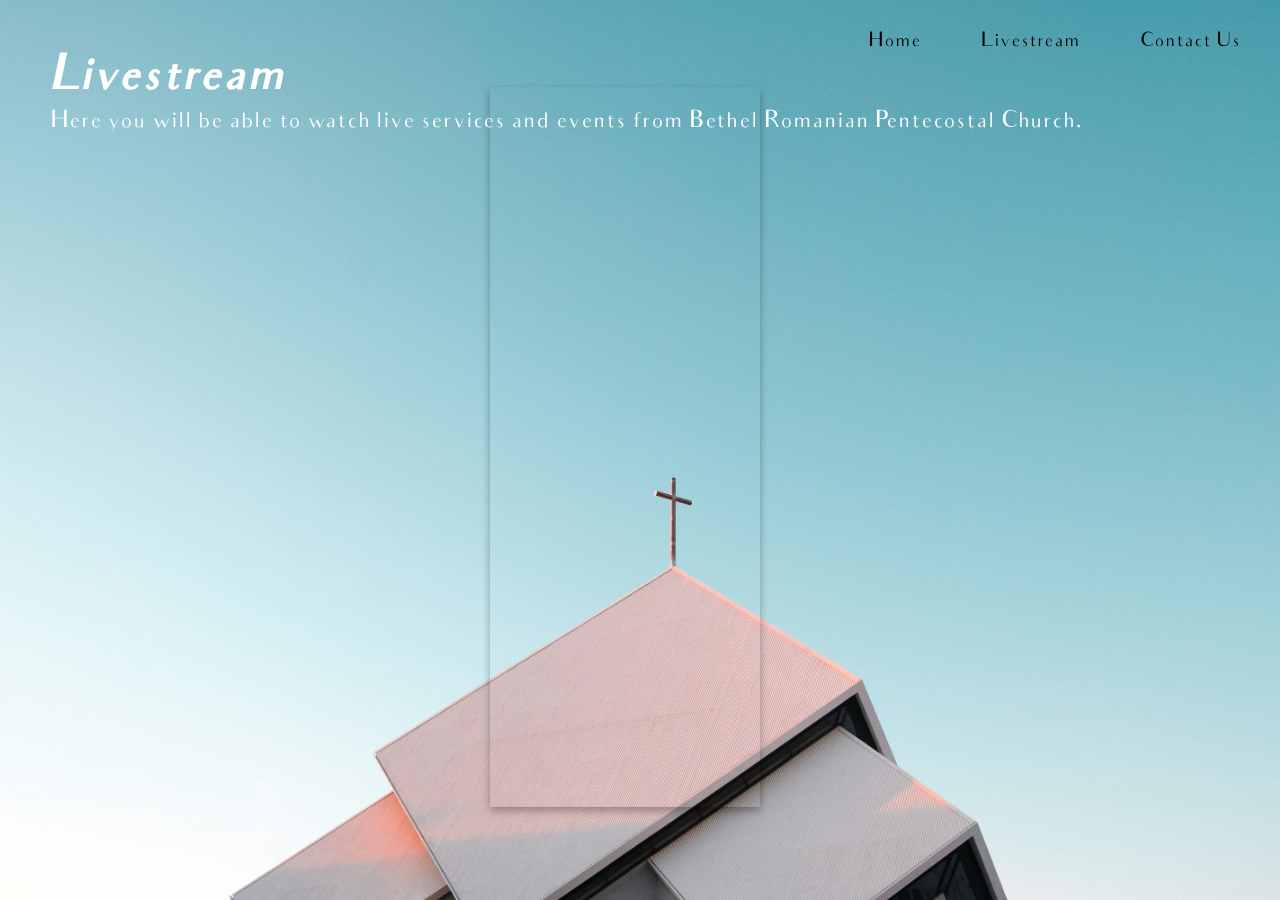
<file: LiveStream2.html>
<!DOCTYPE html>
<html lang="en">
<head>
    <meta charset="UTF-8">
    <meta name="viewport" content="width=device-width, initial-scale=1.0">
    <title>Livestream</title>
    <style>
        @font-face {
            font-family: 'Audrey-BoldOblique';
            src: url('Audrey-BoldOblique.otf') format('opentype');
        }

        @font-face {
            font-family: 'Audrey-Normal';
            src: url('Audrey-Normal.otf') format('opentype');
        }

        body {
            margin: 0;
            font-family: 'Audrey-Normal', sans-serif;
            background-image: url('BRPC2.jpg');
            background-size: cover;
            background-repeat: no-repeat;
            background-attachment: fixed;
            transition: background-color 0.3s ease;
            height: 100vh; /* Full viewport height */
            display: flex;
            flex-direction: column;
            align-items: center;
            justify-content: center; /* Center the content */
        }

        /* Navigation Bar (Tabs) */
        .navbar {
            position: absolute;
            top: 20px;
            right: 20px;
            display: flex;
            gap: 20px;
            z-index: 10;
        }

        .navbar a {
            font-family: 'Audrey-Normal', sans-serif;
            font-size: 20px;
            text-decoration: none;
            color: black;
            padding: 10px 20px;
            border-radius: 5px;
            transition: background-color 0.3s ease;
        }

        .navbar a:hover {
            background-color: rgba(0, 0, 255, 0.1); /* Light blue tint on hover */
        }

        /* Header */
        .header {
            position: absolute;
            top: 50px;
            left: 50px;
            text-align: left;
            z-index: 5;
        }

        .header h1 {
            margin: 0;
            font-family: 'Audrey-BoldOblique', sans-serif;
            font-size: 48px;
            color: white;
        }

        .header p {
            margin: 0;
            font-family: 'Audrey-Normal', sans-serif;
            font-size: 24px;
            color: white;
        }

        .blue-hue {
            background-color: rgba(0, 0, 255, 0.1); /* Light blue tint */
        }

        /* Centered Video Section */
        .content {
            display: flex;
            justify-content: center;
            align-items: center;
            width: 100%;
            height: 70vh; /* 70% of the viewport height */
            z-index: 2;
        }

        /* YouTube iframe */
        .video-wrapper iframe {
            width: 90%; /* Adjust width */
            height: 80vh; /* Adjust height */
            border: none;
            box-shadow: 0 4px 8px rgba(0, 0, 0, 0.3);
            max-width: 100%; /* Prevent overflowing */
        }
    </style>
</head>
<body>
    <!-- Navigation Bar (Tabs) -->
    <div class="navbar">
        <a href="#home">Home</a>
        <a href="Livestream.html">Livestream</a>
        <a href="#contact">Contact Us</a>
    </div>

    <!-- Livestream Header -->
    <div class="header">
        <h1>Livestream</h1>
        <p>Here you will be able to watch live services and events from Bethel Romanian Pentecostal Church.</p>
    </div>

    <!-- Content Section with YouTube Video -->
    <div class="content">
        <div class="video-wrapper">
            <!-- Embed YouTube Video -->
            <iframe 
                src="https://www.youtube.com/embed/HaIIXkryzLs" 
                title="Bethel Romanian Pentecostal Church Livestream" 
                frameborder="0" 
                allow="accelerometer; autoplay; clipboard-write; encrypted-media; gyroscope; picture-in-picture" 
                allowfullscreen>
            </iframe>
        </div>
    </div>

    <script>
        window.addEventListener('scroll', function() {
            // Get the height of the image (background image height is based on the viewport)
            const imageHeight = window.innerHeight; // Assuming the image covers the full viewport height
            // Get the current scroll position
            const scrollPosition = window.scrollY + window.innerHeight;

            // If the user has scrolled past the image's bottom
            if (scrollPosition > imageHeight) {
                document.body.classList.add('blue-hue');
            } else {
                document.body.classList.remove('blue-hue');
            }
        });
    </script>
</body>
</html>
</file>
<file: styles.css>
/* Mobile Navigation - Hidden by default */
        .navbar .nav-links {
            display: flex;
            gap: 10px;
        }

        /* Mobile menu toggle */
        .menu-icon {
            display: none;
            font-size: 30px;
            cursor: pointer;
        }

        /* Mobile-specific styles */
        @media (max-width: 768px) {
            .navbar {
                position: fixed;
                top: 0;
                left: 0;
                width: 100%;
                background-color: white;
                z-index: 10;
                padding: 10px 0;
                display: flex;
                justify-content: space-between;
                align-items: center;
            }

            .navbar .nav-links {
                display: none; /* Hide links by default */
                flex-direction: column;
                gap: 10px;
                align-items: center;
                width: 100%;
                padding-top: 10px;
            }

            .navbar .nav-links.active {
                display: flex; /* Show links when 'active' class is added */
            }

            .menu-icon {
                display: block;
            }

            .navbar a {
                padding: 10px 20px;
                font-size: 18px;
                text-align: center;
                width: 100%;
            }
        }

        /* Content area */
        .content {
            display: flex;
            flex-direction: column;
            align-items: flex-start;
            margin: 150px 50px;
        }

        .verse {
            margin-top: 40px;
            max-width: 500px;
            font-size: 20px;
            line-height: 1.6;
            text-align: left;
        }

        .details {
            margin-top: -200px;
            max-width: 500px;
            font-size: 20px;
            line-height: 1.6;
            text-align: left;
            margin-left: 1000px;
        }

        .details img {
            max-width: 100%;
            height: auto;
            border-radius: 15px;
        }

        .donation {
            margin-top: -100px;
            font-size: 20px;
            line-height: 1.6;
            text-align: left;
            display: flex;
            align-items: center;
            gap: 20px;
        }

        .donation img {
            max-width: 90px;
            height: auto;
            border-radius: 10px;
        }

        .blue-hue {
            background-color: rgba(246, 251, 254, 255);
        }
</file>
